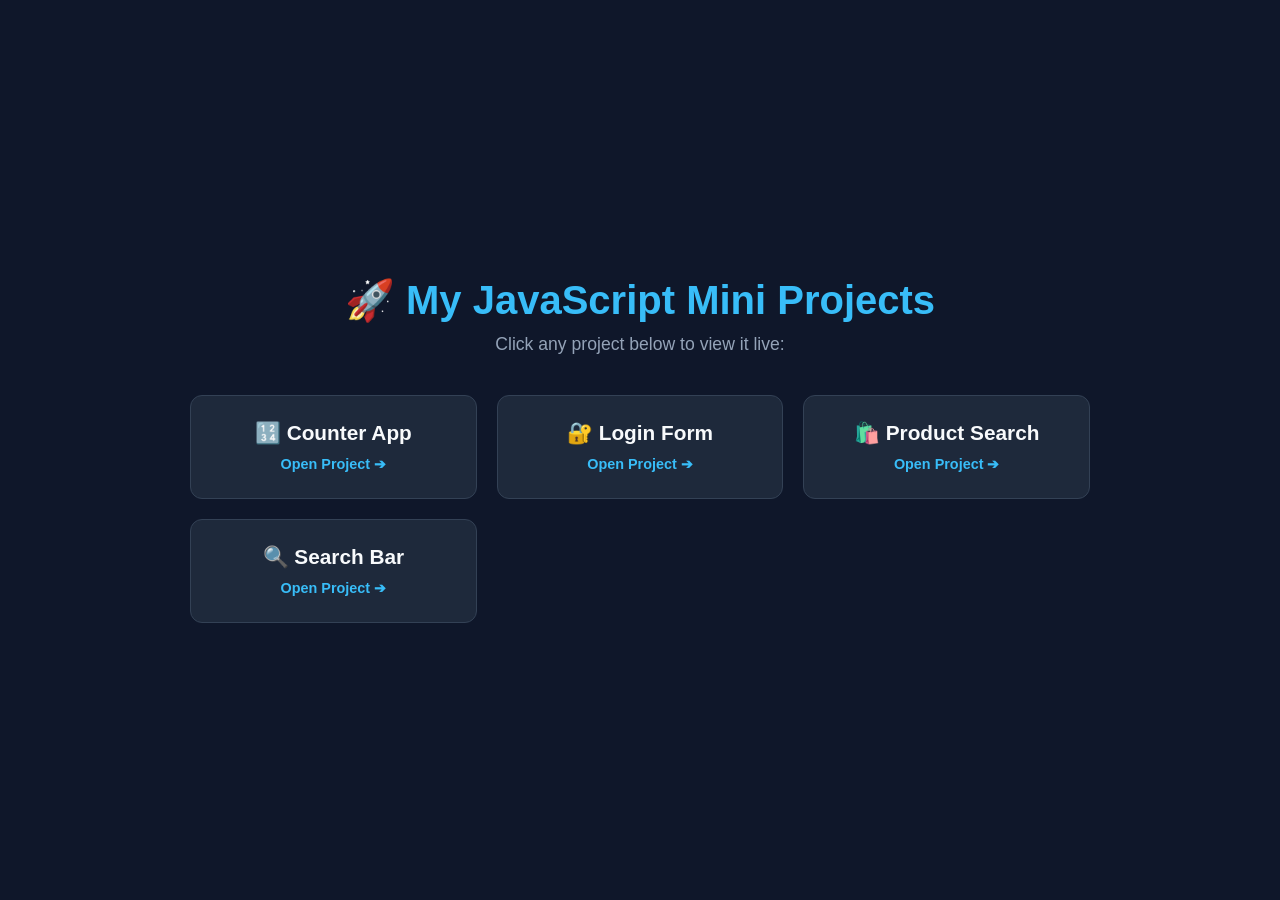
<file: index.html>
<!DOCTYPE html>
<html lang="en">
<head>
    <meta charset="UTF-8">
    <meta name="viewport" content="width=device-width, initial-scale=1.0">
    <title>My JavaScript Mini Projects</title>
    <style>
        * { margin: 0; padding: 0; box-sizing: border-box; font-family: 'Segoe UI', Tahoma, Geneva, Verdana, sans-serif; }
        body { background: #0f172a; color: #fff; min-height: 100vh; display: flex; flex-direction: column; align-items: center; justify-content: center; padding: 20px; }
        h1 { font-size: 2.5rem; margin-bottom: 10px; color: #38bdf8; text-align: center; }
        p { color: #94a3b8; margin-bottom: 40px; text-align: center; font-size: 1.1rem; }
        .grid { display: grid; grid-template-columns: repeat(auto-fit, minmax(220px, 1fr)); gap: 20px; width: 100%; max-width: 900px; }
        .card { background: #1e293b; border: 1px solid #334155; padding: 25px; border-radius: 12px; text-align: center; text-decoration: none; color: #fff; transition: all 0.3s ease; }
        .card:hover { transform: translateY(-5px); border-color: #38bdf8; box-shadow: 0 10px 20px rgba(56, 189, 248, 0.2); background: #1e293bcc; }
        .card h2 { font-size: 1.3rem; margin-bottom: 10px; color: #f8fafc; }
        .card span { font-size: 0.9rem; color: #38bdf8; font-weight: bold; }
    </style>
</head>
<body>

    <h1>🚀 My JavaScript Mini Projects</h1>
    <p>Click any project below to view it live:</p>

    <div class="grid">
        <a href="counter.html" class="card">
            <h2>🔢 Counter App</h2>
            <span>Open Project ➔</span>
        </a>
        <a href="login.html" class="card">
            <h2>🔐 Login Form</h2>
            <span>Open Project ➔</span>
        </a>
        <a href="product.html" class="card">
            <h2>🛍️ Product Search</h2>
            <span>Open Project ➔</span>
        </a>
        <a href="search.html" class="card">
            <h2>🔍 Search Bar</h2>
            <span>Open Project ➔</span>
        </a>
    </div>

</body>
</html>
</file>
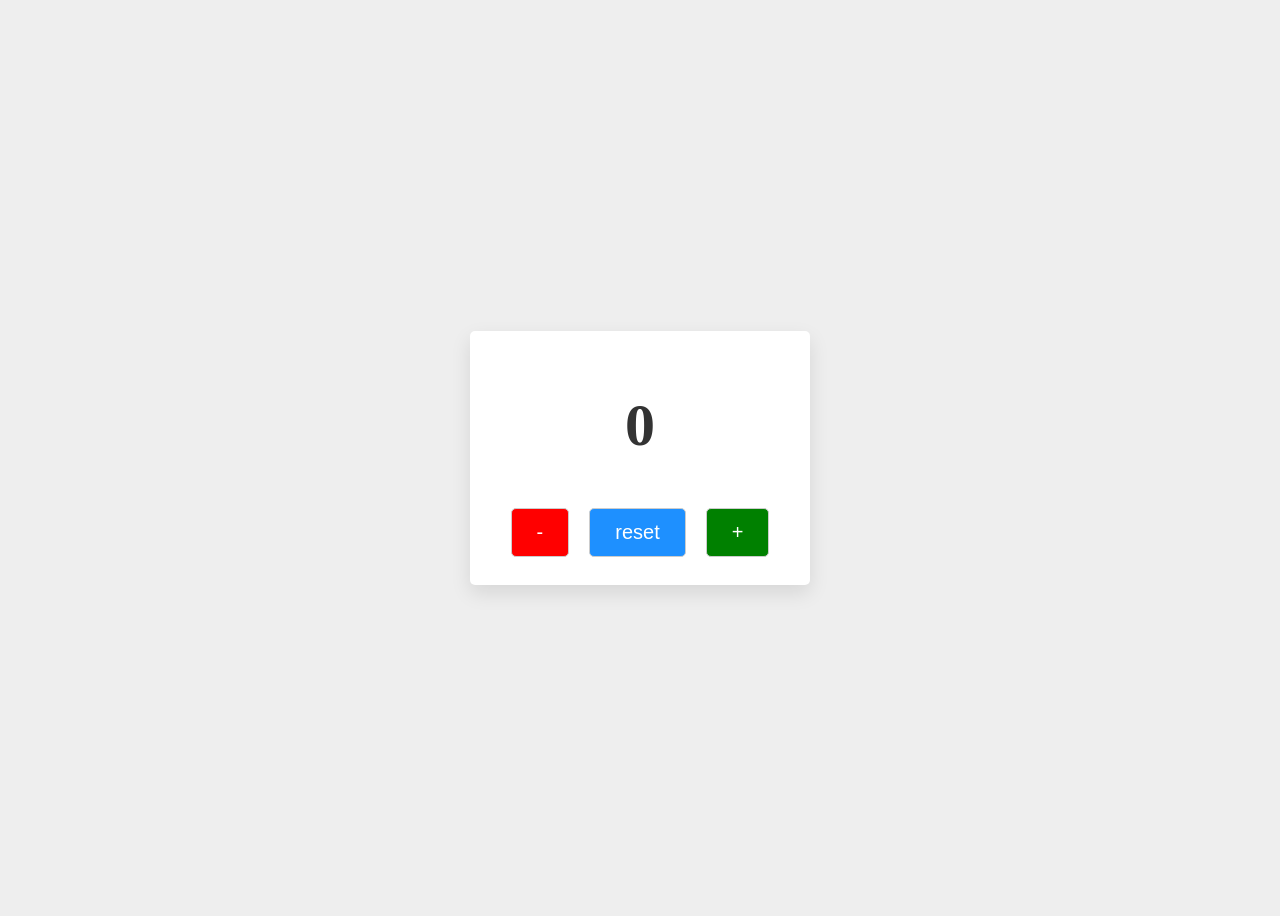
<file: counter.html>
<!DOCTYPE html>
<html lang="en">
<head>
    <meta charset="UTF-8">
    <meta name="viewport" content="width=device-width, initial-scale=1.0">
    <title>Document</title>
</head>
<link rel="stylesheet" href="counter.css">
<body>
    <div class="counter">
        <h1 id="value">0</h1>
        <div class="buttons">
            <button id="decrement">-</button>
            <button id="reset">reset</button>
            <button id="increment">+</button>
        </div>
    </div>
    <script src="counter.js"></script>
</body>
</html>
</file>
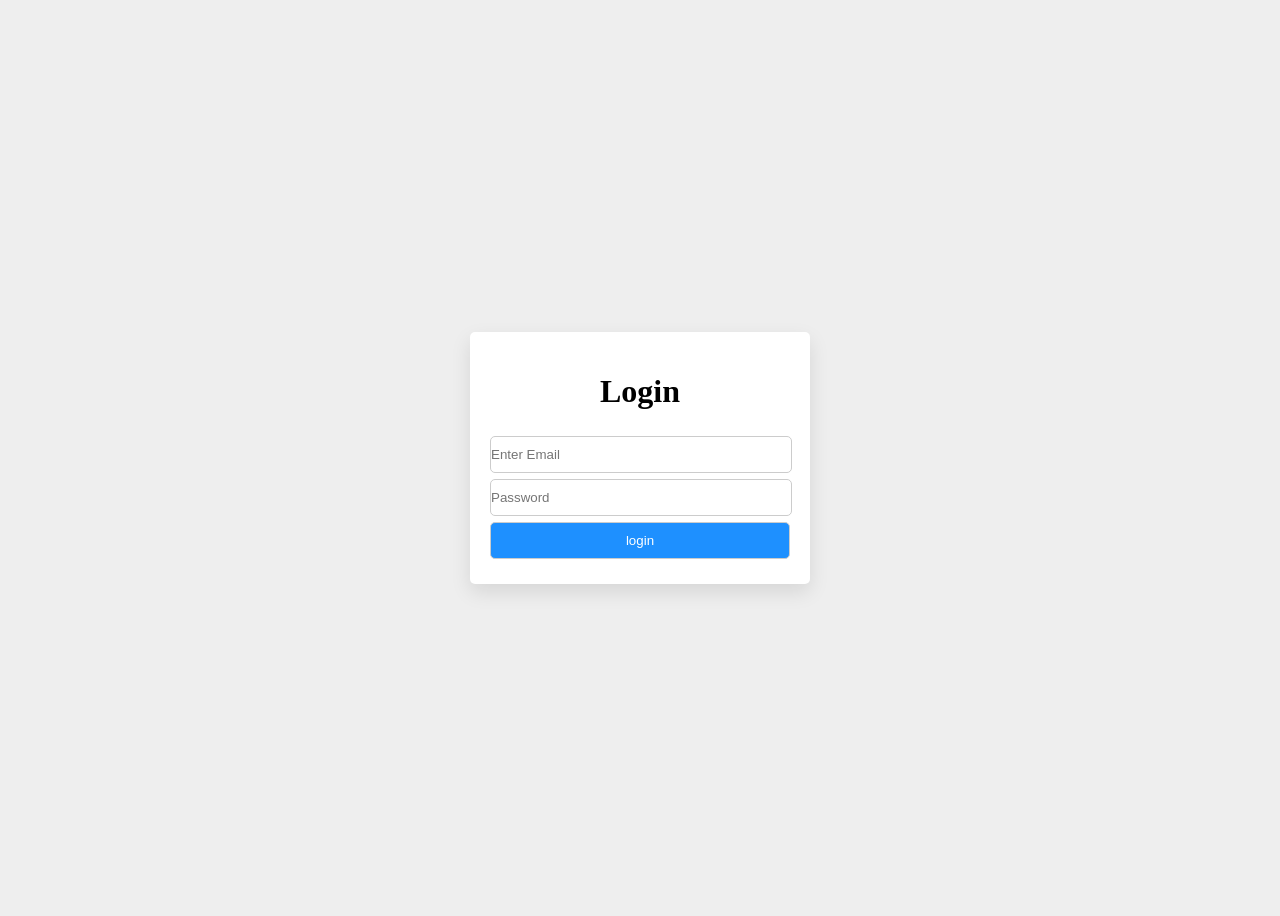
<file: login.html>
<!DOCTYPE html>
<html lang="en">
<head>
    <meta charset="UTF-8">
    <meta name="viewport" content="width=device-width, initial-scale=1.0">
    <title>Document</title>
</head>
<link rel="stylesheet" href="login.css">
<body>
    <div class="card">
        <form id="loginForm" novalidate>
            <h1>Login</h1>
            <input type="text" id="email" placeholder="Enter Email">
            <div id="e-msg" class="msg"></div>
              <input type="password" id="password" placeholder="Password">
            <div id="p-msg" class="msg"></div>
           <button>login</button>
        </form>
    </div>
    <script src="login.js"></script>
</body>
</html>
</file>
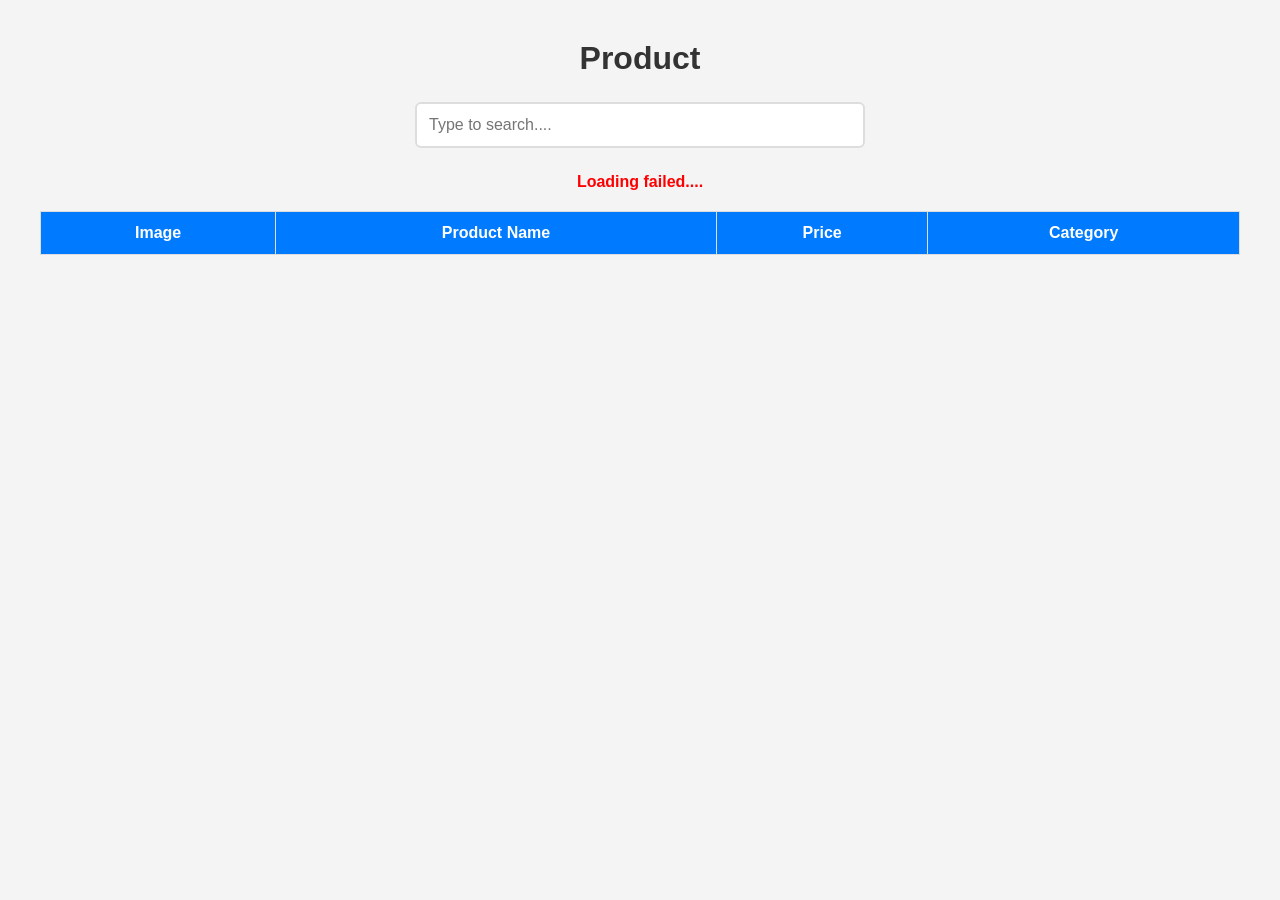
<file: product.html>
<!DOCTYPE html>
<html lang="en">
<head>
    <meta charset="UTF-8">
    <meta name="viewport" content="width=device-width, initial-scale=1.0">
    <title>Document</title>
    <link rel="stylesheet" href="product.css">
</head>
<body>
    <div class="container">
        <h1>Product</h1>
        <input type="text" id="search" placeholder="Type to search....">
        <p id="msg" class="msg"></p>
        <table>
            <thead>
                <tr>
                   <th>Image</th>
                   <th>Product Name</th>
                   <th>Price</th>
                   <th>Category</th>
                </tr>
                <tbody id="tableBody"></tbody>
            </thead>
        </table>
    </div>
    <script src="product.js"></script>
</body>
</html>
</file>
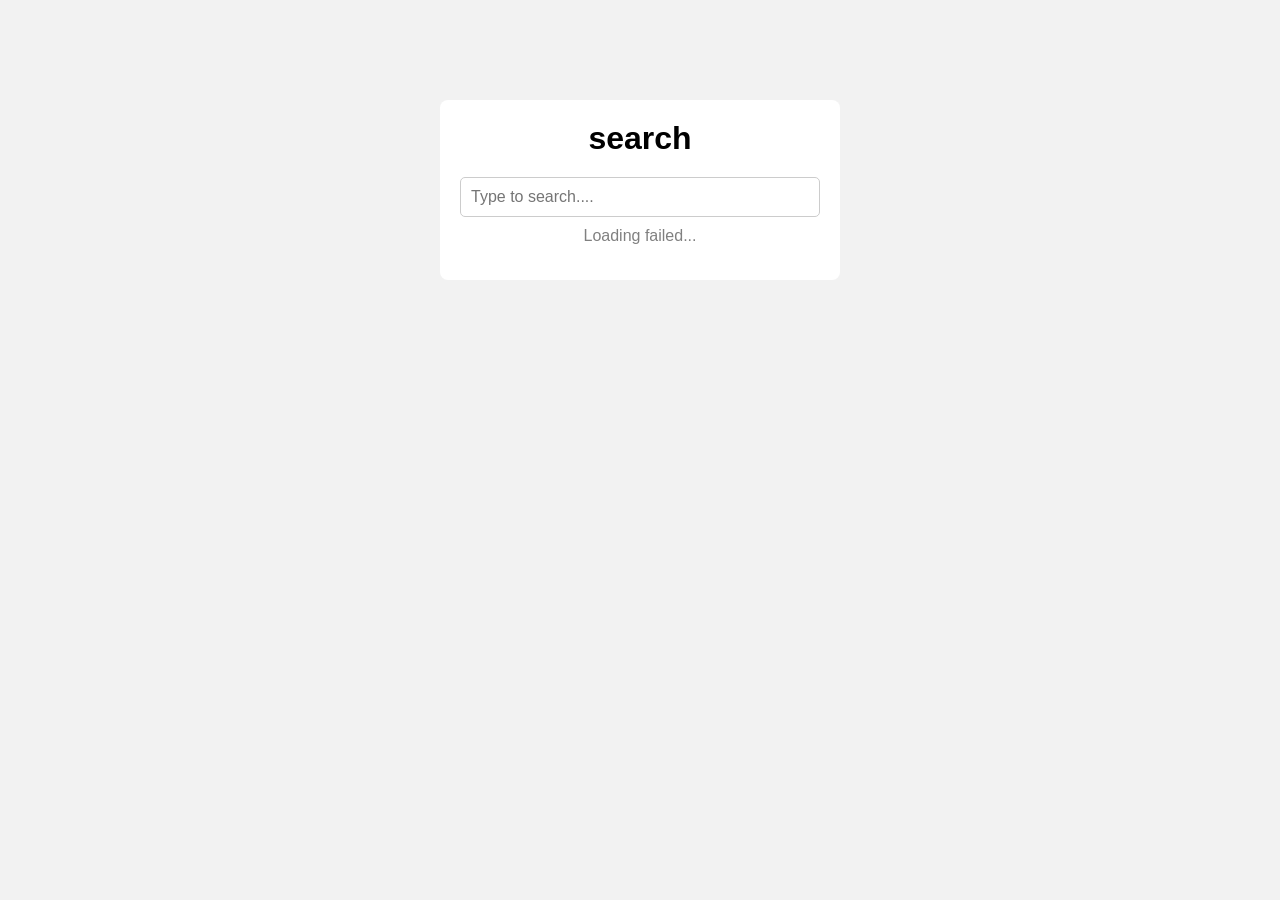
<file: search.html>
<!DOCTYPE html>
<html lang="en">
<head>
    <meta charset="UTF-8">
    <meta name="viewport" content="width=device-width, initial-scale=1.0">
    <title>Document</title>
</head>
<link rel="stylesheet" href="search.css">
<body>
    <div class="container">
        <h1>search</h1>
        <input type="text" id="search" placeholder="Type to search....">
        <p id="msg" class="msg"></p>
        <ul id="list"></ul>
    </div>
    <script src="search.js"></script>
</body>
</html>
</file>
<file: counter.css>
body{
    display: flex;
    justify-content: center;
    align-items: center;
    height: 100vh;
    background-color: #eee;
}

.counter{
    text-align: center;
    width: 300px;
    padding: 20px;
    border-radius: 5px;
    box-shadow: 0px 8px 20px rgba(0, 0, 0, 0.1);
    background: #fff;
}

.buttons button{
    padding: 12px 25px;
    margin: 8px;
    border-radius: 5px;
    font-size: 20px;
    border: 1px solid #ccc;
    cursor: pointer;
    transition: background-color 0.3s;
}

#value{
    font-size: 60px;
    margin: 40px;
    color: #333;
}

#increment{
    background-color: green;
    color: white;
}

#reset{
    background-color: dodgerblue;
    color: white;
}

#decrement{
    background-color: red;
    color: white;
}

.buttons :hover{
    opacity: 0.8;
}
</file>
<file: login.css>
body{
    display: flex;
    justify-content: center;
    align-items: center;
    height: 100vh;
    background-color: #eee;
}

.card{
    text-align: center;
    width: 300px;
    padding: 20px;
    border-radius: 5px;
    background: #fff;
    box-shadow: 0px 8px 20px rgba(0, 0, 0, 0.1);
}

input,button{
    width: 100%;
    padding: 10px 0;
    margin: 5px 0;
    border: 1px solid #ccc;
    border-radius: 5px;
}

.msg{
    font-size: 12px;
    color: red;
    text-align: left;
    margin: -4px 8px 0px;
}


button{
    background-color: dodgerblue;
    color: white;
    cursor: pointer;
    transition: background-color 0.3s;
}

button:hover{
    opacity: 0.8;
    background-color: darkblue;
}
</file>
<file: product.css>
* {
    margin: 0;
    padding: 0;
    box-sizing: border-box;
}

body {
    font-family: Arial, sans-serif;
    background-color: #f4f4f4;
    padding: 40px;
}

h1 {
    text-align: center;
    margin-bottom: 25px;
    color: #333;
}

#search {
    display: block;
    width: 100%;
    max-width: 450px;
    margin: 0 auto 25px;
    padding: 12px;
    font-size: 16px;
    border: 2px solid #ddd;
    border-radius: 6px;
    outline: none;
}

#search:focus {
    border-color: #007bff;
}

.msg {
    text-align: center;
    margin-bottom: 20px;
    color: red;
    font-weight: bold;
}

table {
    width: 100%;
    border-collapse: collapse;
    background-color: white;
}

th,
td {
    border: 1px solid #ddd;
    padding: 12px;
    text-align: center;
}

th {
    background-color: #007bff;
    color: white;
}

tr:nth-child(even) {
    background-color: #f8f8f8;
}

tr:hover {
    background-color: #eaf4ff;
}
</file>
<file: search.css>
*{
    margin: 0;
    padding: 0;
    box-sizing: border-box;
    font-family: Arial, sans-serif;
}

body{
    background-color: #f2f2f2;
}

.container{
    width: 400px;
    margin: 100px auto;
    padding: 20px;
    background-color: white;
    border-radius: 8px;
}

h1{
    text-align: center;
    margin-bottom: 20px;
}

#search{
    width: 100%;
    padding: 10px;
    border: 1px solid #ccc;
    border-radius: 5px;
    font-size: 16px;
}

.msg{
    margin-top: 10px;
    color: gray;
    text-align: center;
}

#list{
    list-style: none;
    margin-top: 15px;
}

#list li{
    padding: 10px;
    cursor: pointer;
    margin-bottom: 8px;
    background-color: #f7f7f7;
    border-radius: 5px;
}

#list li:hover {
   background-color: dodgerblue;
}
</file>
